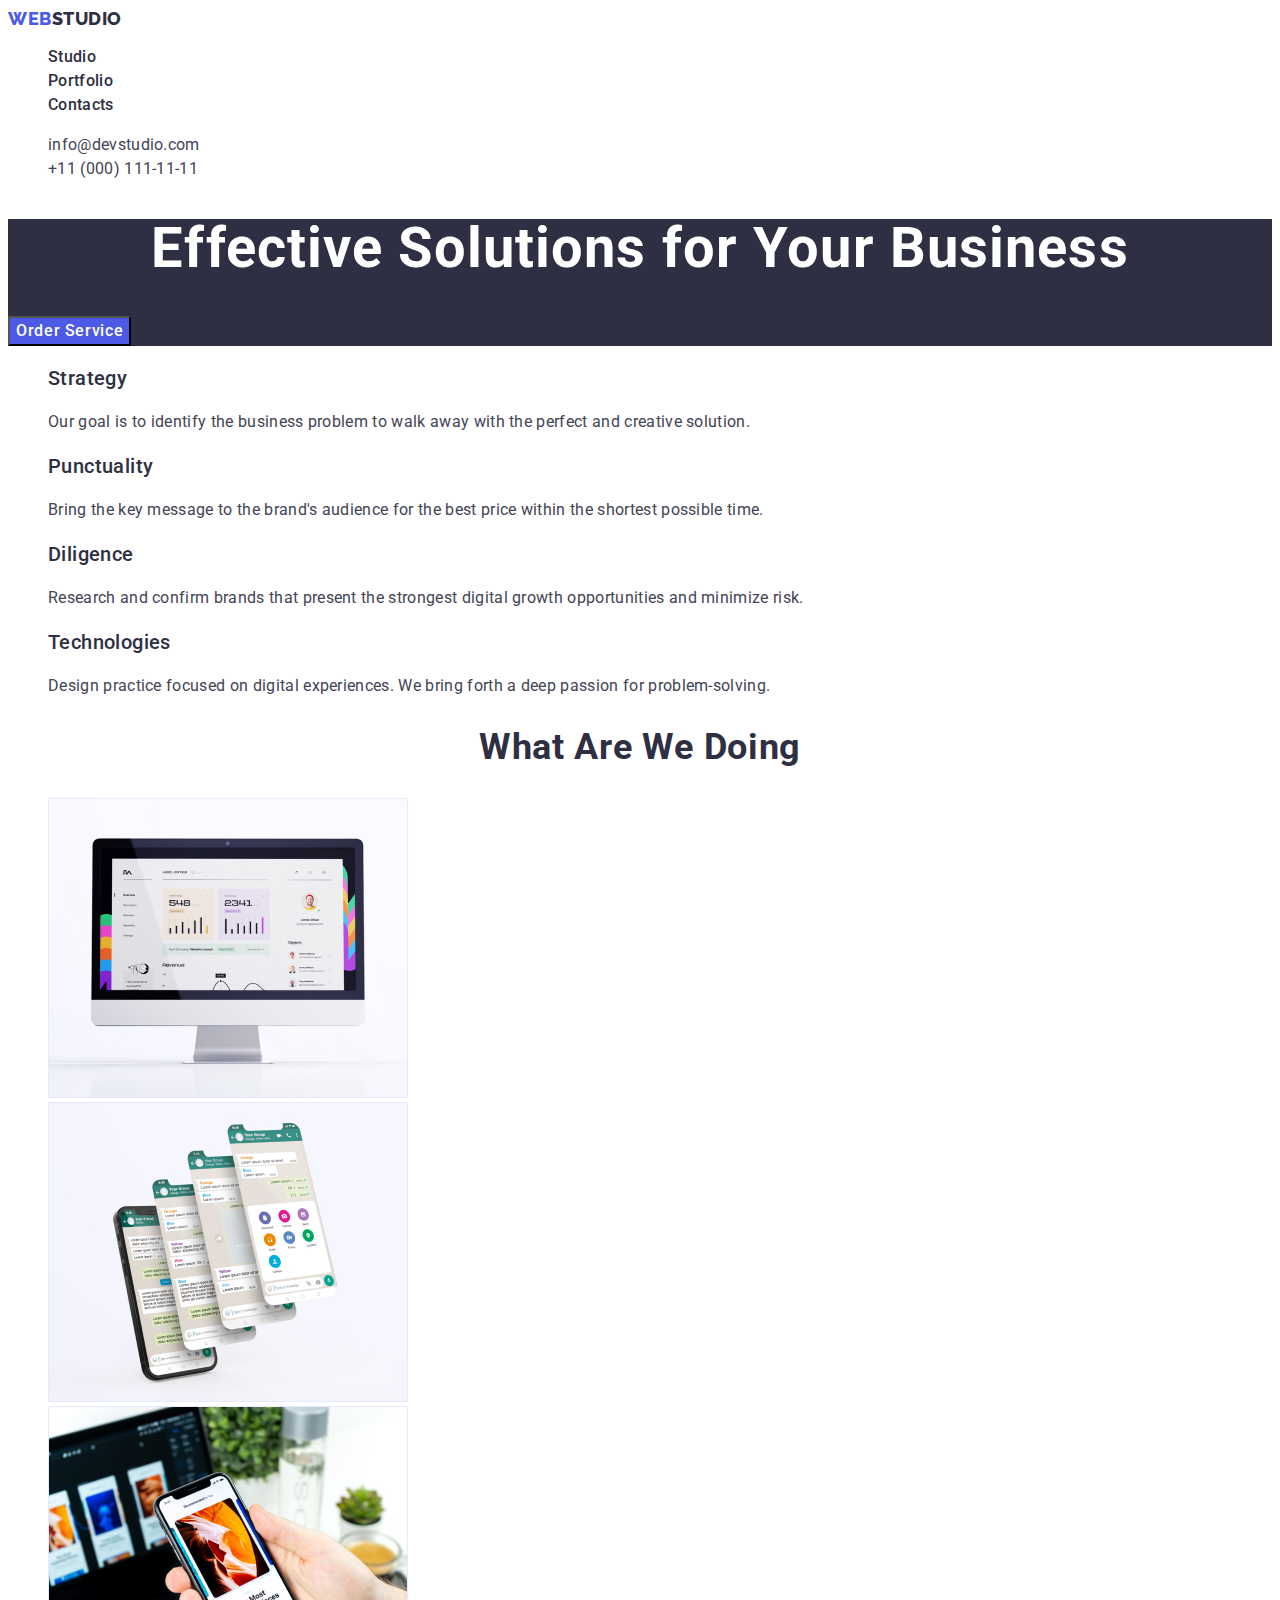
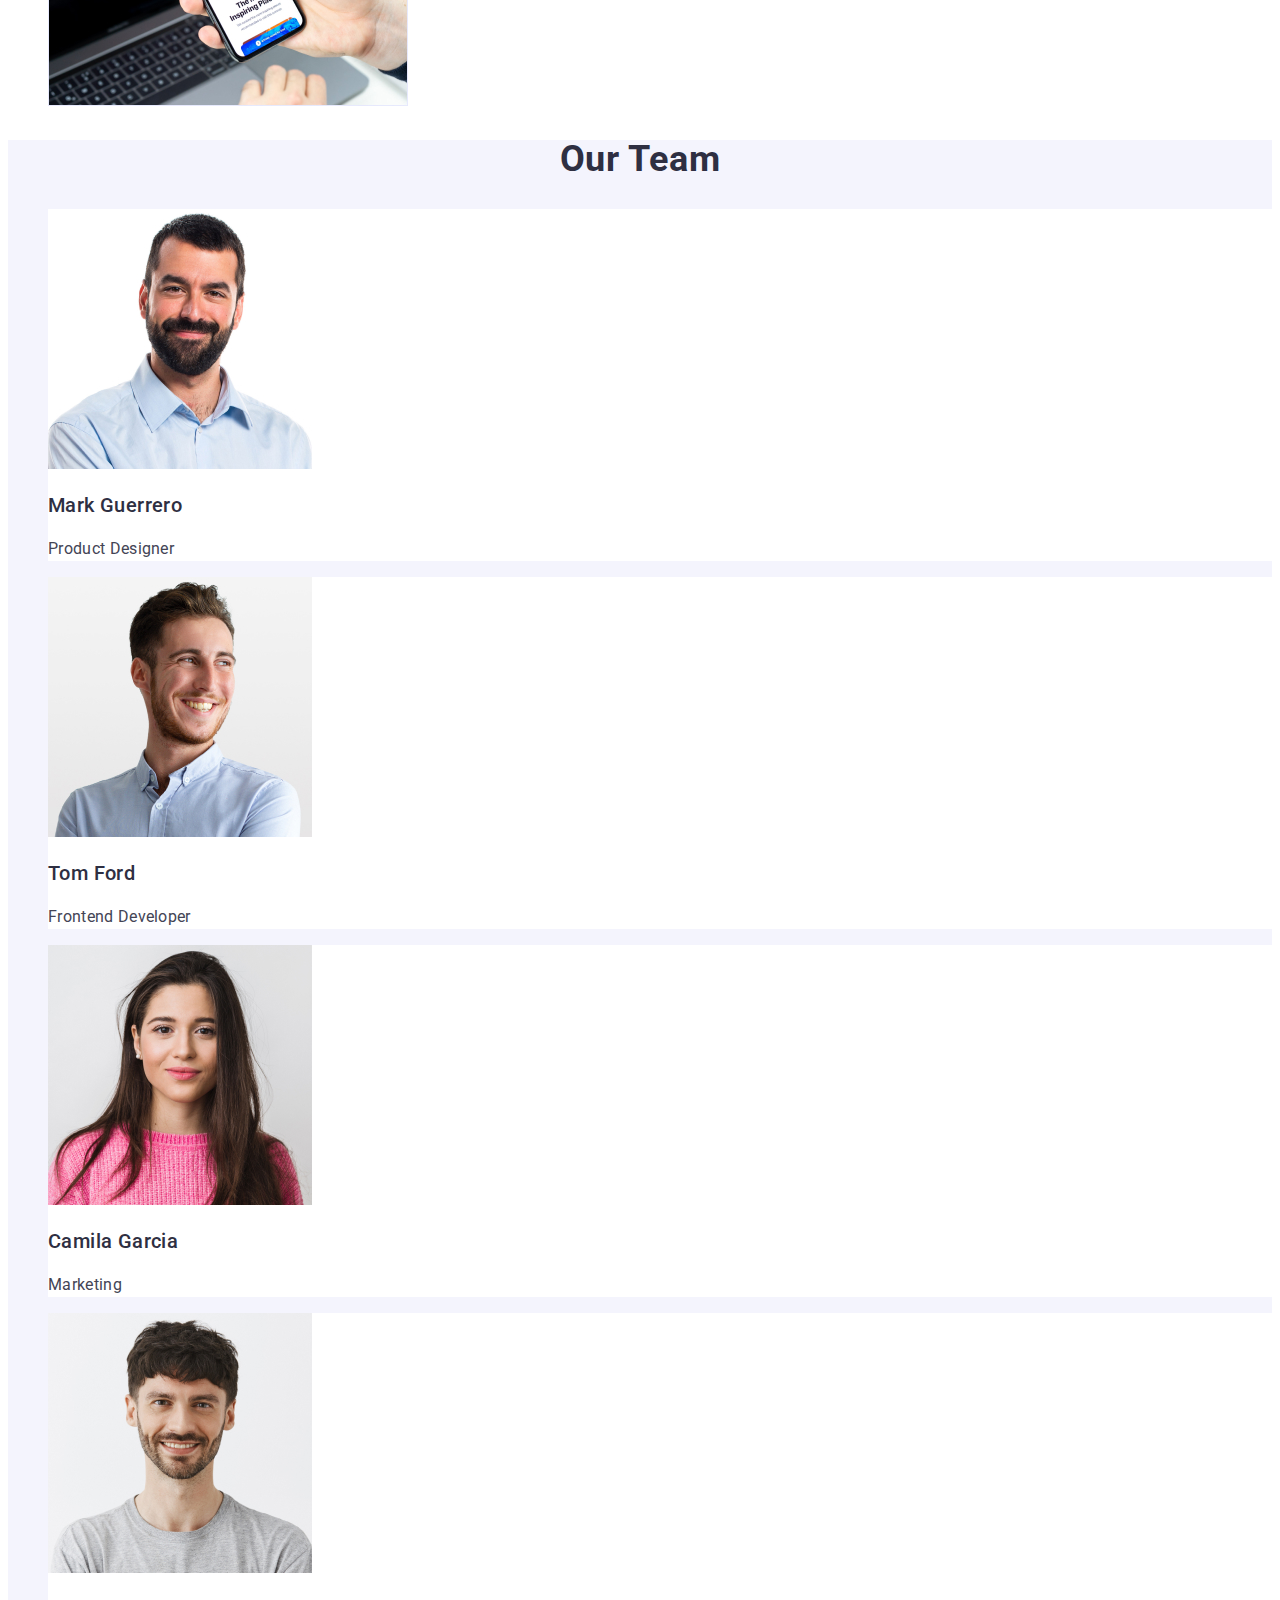
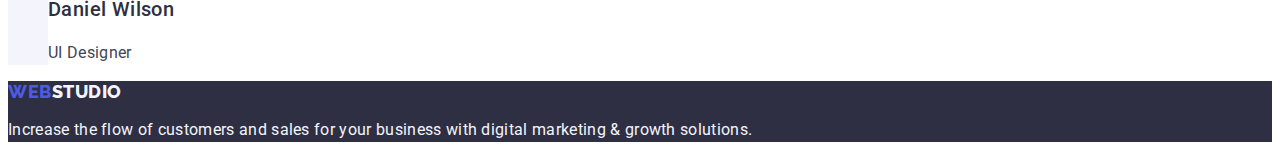
<file: index.html>
<!DOCTYPE html>
<html lang="en">
  <head>
    <meta charset="UTF-8" />
    <meta http-equiv="X-UA-Compatible" content="IE=edge" />
    <meta name="viewport" content="width=device-width, initial-scale=1.0" />
    <link rel="preconnect" href="https://fonts.googleapis.com" />
    <link rel="preconnect" href="https://fonts.gstatic.com" crossorigin />
    <link
      href="https://fonts.googleapis.com/css2?family=Raleway:wght@800&family=Roboto:wght@400;500;700;900&display=swap"
      rel="stylesheet"
    />
    <link rel="stylesheet" href="./css/styles.css" />
    <title>WebStudio</title>
  </head>
  <body>
    <!-- Шапка макету -->
    <header>
      <nav>
        <a href="./index.html" class="logo link"
          >Web<span class="logo-text-header">Studio</span></a
        >
        <ul class="site-nav list">
          <li><a href="./index.html" class="link">Studio</a></li>
          <li><a href="./portfolio.html" class="link">Portfolio</a></li>
          <li><a href="" class="link">Contacts</a></li>
        </ul>
      </nav>
      <!-- Контакти -->
      <address class="tel-email">
        <ul class="list">
          <li>
            <a href="mailto:info@devstudio.com" class="link"
              >info@devstudio.com</a
            >
          </li>
          <li>
            <a href="tel:+110001111111" class="link">+11 (000) 111-11-11</a>
          </li>
        </ul>
      </address>
    </header>
    <main>
      <!-- Секція Герой -->
      <section class="hero">
        <h1 class="hero-title">Effective Solutions for Your Business</h1>
        <button type="button" class="button hero-btn">Order Service</button>
      </section>
      <!-- Секція 1 -->
      <section class="section">
        <h2 class="section-title" hidden>advantages Webstudio</h2>
        <ul class="advantages list">
          <li>
            <h3 class="title">Strategy</h3>
            <p class="section-advantages-text">
              Our goal is to identify the business problem to walk away with the
              perfect and creative solution.
            </p>
          </li>
          <li>
            <h3 class="title">Punctuality</h3>
            <p class="section-advantages-text">
              Bring the key message to the brand's audience for the best price
              within the shortest possible time.
            </p>
          </li>
          <li>
            <h3 class="title">Diligence</h3>
            <p class="section-advantages-text">
              Research and confirm brands that present the strongest digital
              growth opportunities and minimize risk.
            </p>
          </li>
          <li>
            <h3 class="title">Technologies</h3>
            <p class="section-advantages-text">
              Design practice focused on digital experiences. We bring forth a
              deep passion for problem-solving.
            </p>
          </li>
        </ul>
      </section>
      <!-- Секція 2 -->
      <section class="section">
        <h2 class="section-title">What are we doing</h2>
        <ul class="list">
          <li>
            <img
              src="./images/mono.jpg"
              alt="monobblok"
              width="360"
              height="300"
            />
          </li>
          <li>
            <img
              src="./images/smart.jpg"
              alt="smartphone"
              width="360"
              height="300"
            />
          </li>
          <li>
            <img
              src="./images/smartnout.jpg"
              alt="smartphone in hands, laptop on the table"
              width="360"
              height="300"
            />
          </li>
        </ul>
      </section>
      <!-- Секція 3 -->
      <section class="section-team">
        <h2 class="section-team-title">Our Team</h2>
        <ul class="list">
          <li class="section-team-card">
            <img
              src="./images/mark.jpg"
              alt="photo mark guerrero"
              width="264"
              height="260"
            />
            <h3 class="section-team-title-empl">Mark Guerrero</h3>
            <p class="section-team-text">Product Designer</p>
          </li>
          <li class="section-team-card">
            <img
              src="./images/tom.jpg"
              alt="photo tom ford"
              width="264"
              height="260"
            />
            <h3 class="section-team-title-empl">Tom Ford</h3>
            <p class="section-team-text">Frontend Developer</p>
          </li>
          <li class="section-team-card">
            <img
              src="./images/camila.jpg"
              alt="photo camila garcia"
              width="264"
              height="260"
            />
            <h3 class="section-team-title-empl">Camila Garcia</h3>
            <p class="section-team-text">Marketing</p>
          </li>
          <li class="section-team-card">
            <img
              src="./images/daniel.jpg"
              alt="photo daniel wilson"
              width="264"
              height="260"
            />
            <h3 class="section-team-title-empl">Daniel Wilson</h3>
            <p class="section-team-text">UI Designer</p>
          </li>
        </ul>
      </section>
    </main>
    <!-- Футер -->
    <footer class="footer">
      <a href="./index.html" class="logo link"
        >Web<span class="logo-text-footer">Studio</span></a
      >
      <p class="footer-text">
        Increase the flow of customers and sales for your business with digital
        marketing & growth solutions.
      </p>
    </footer>
  </body>
</html>
</file>
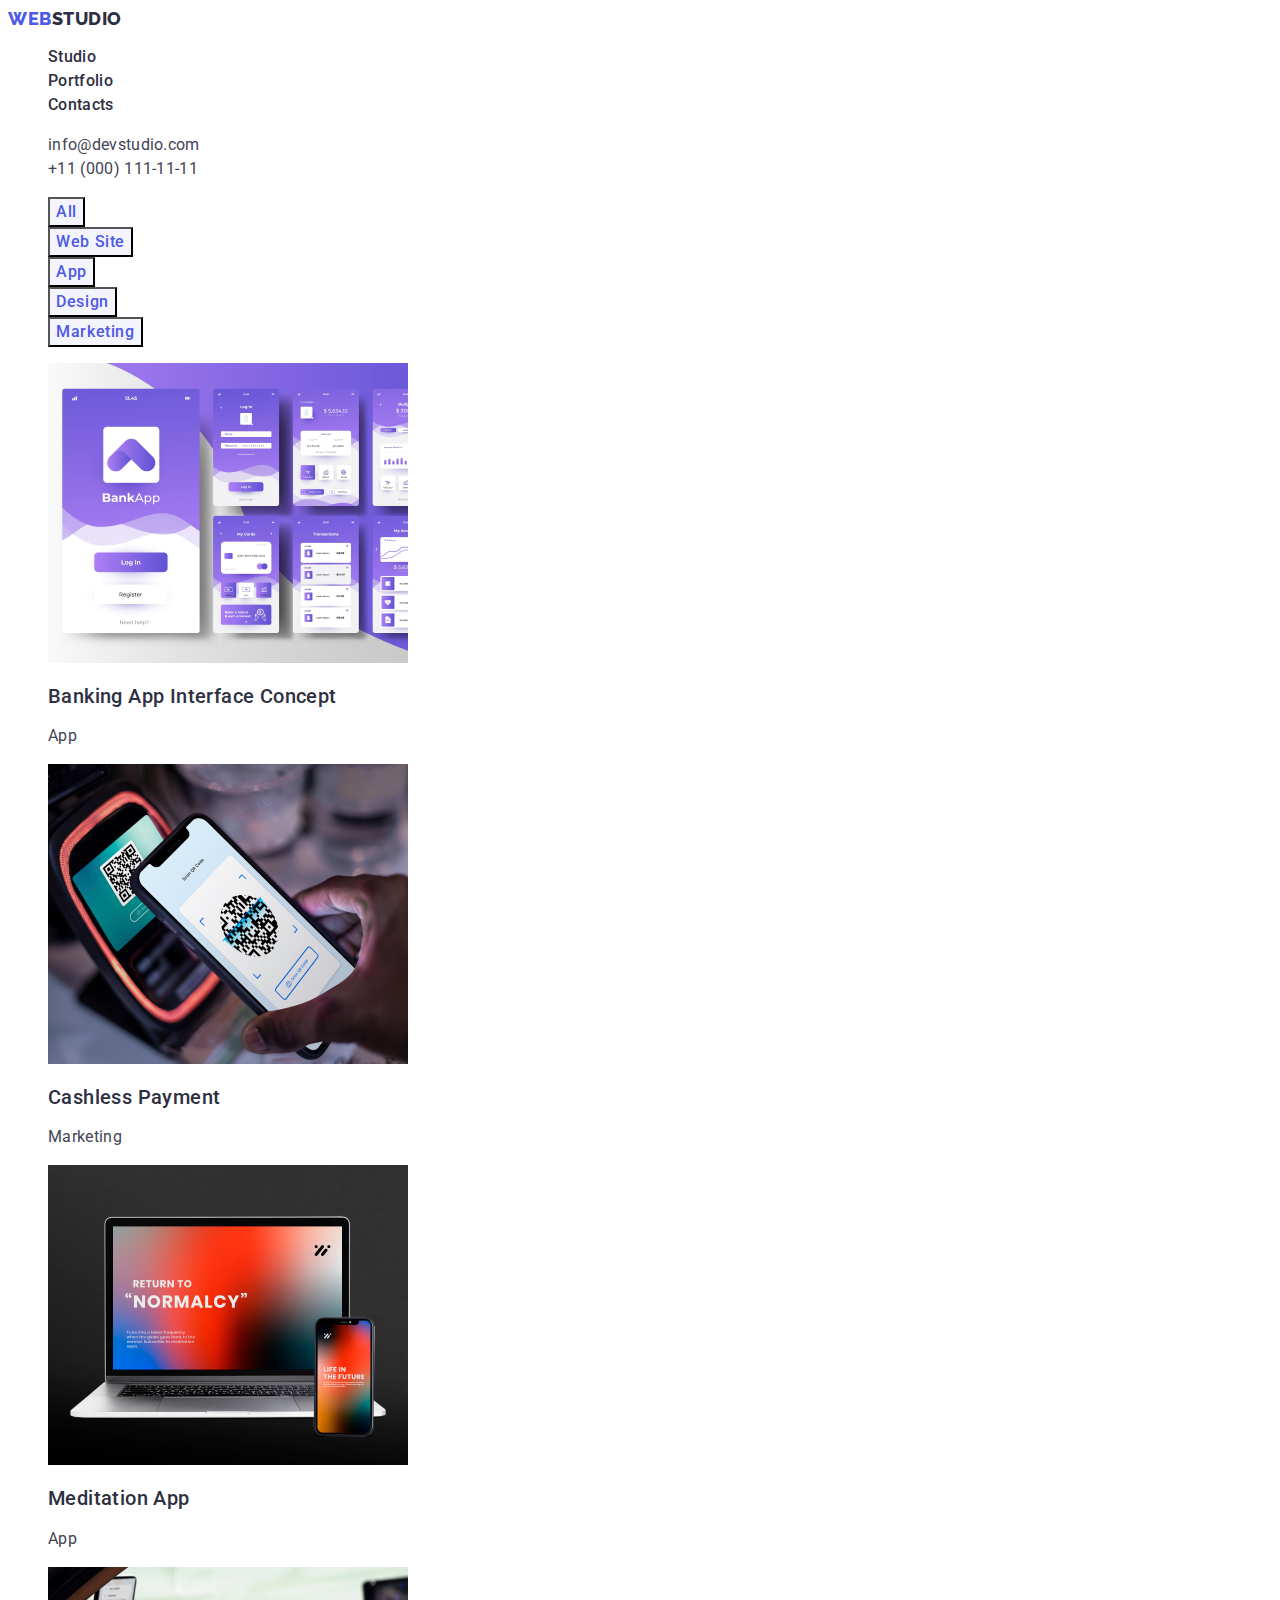
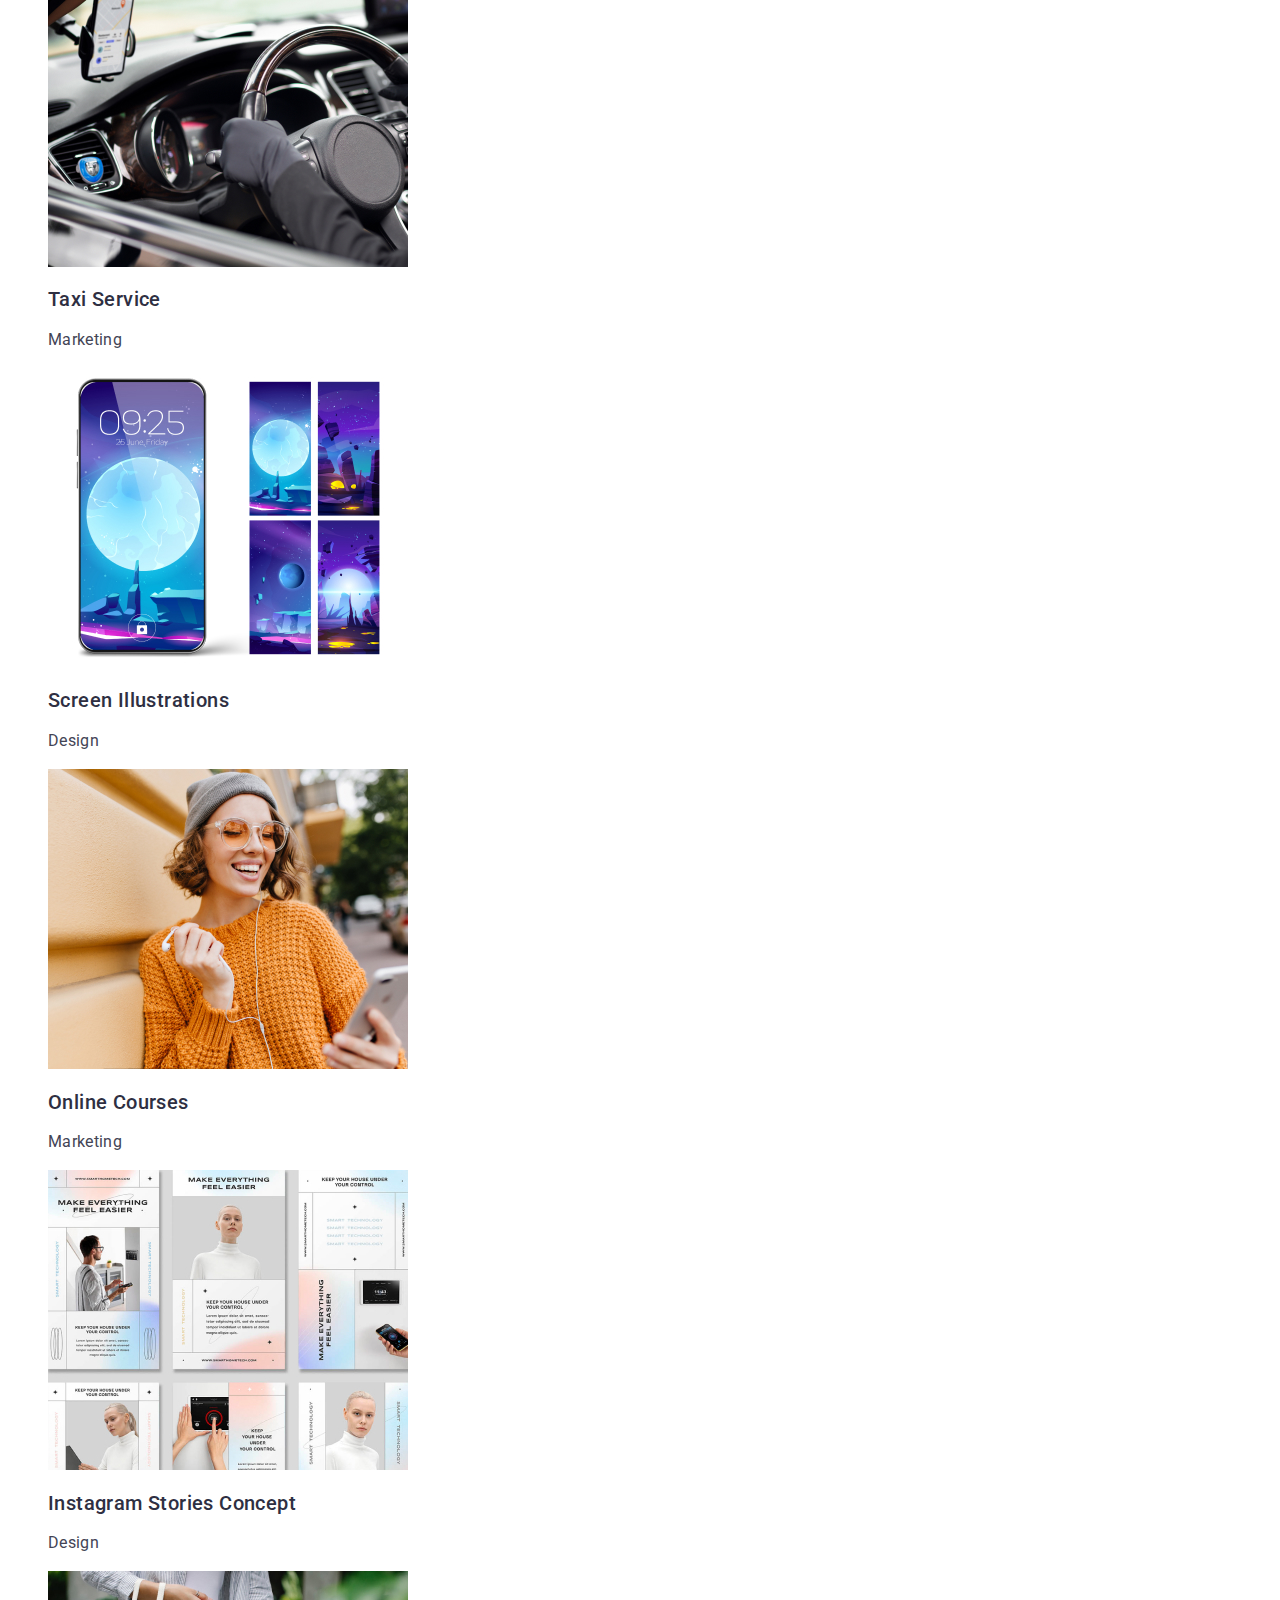
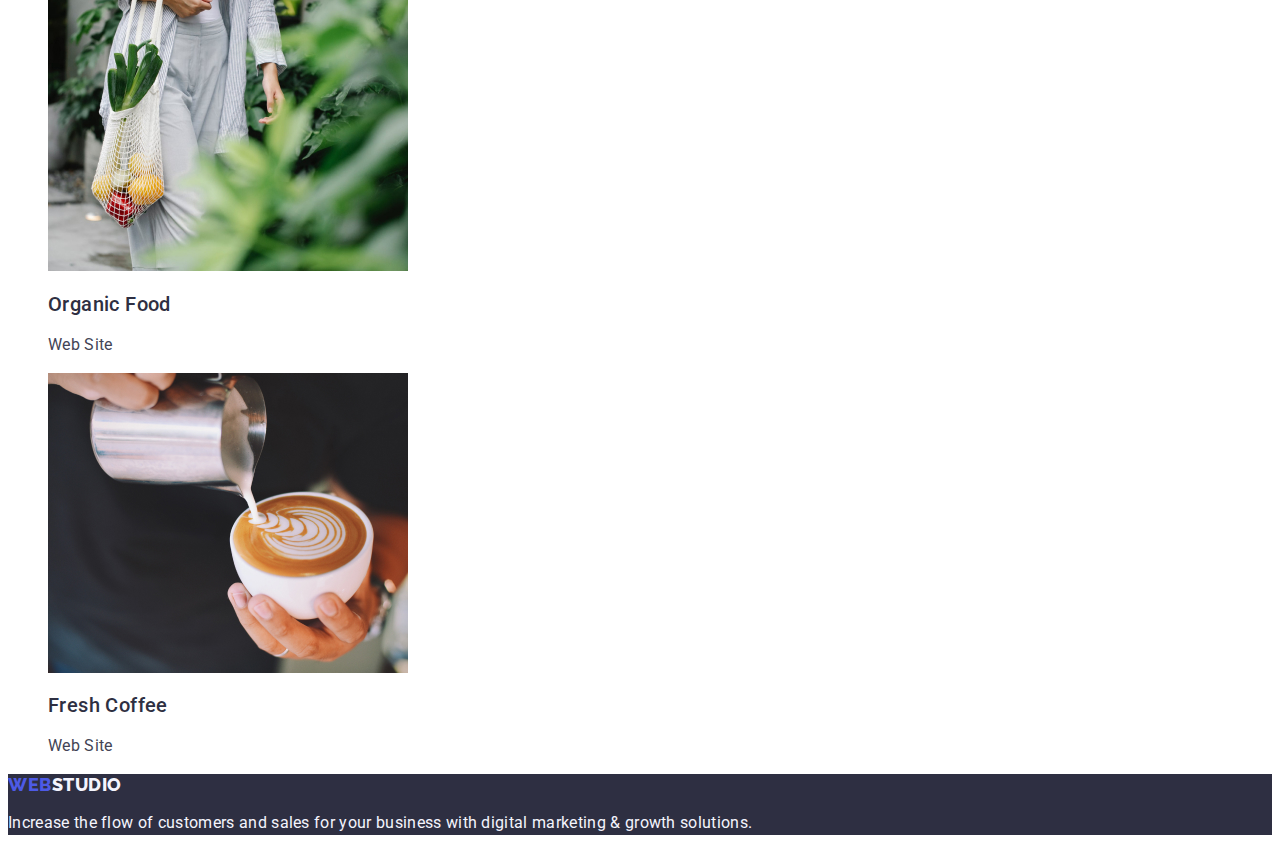
<file: portfolio.html>
<!DOCTYPE html>
<html lang="en">
  <head>
    <meta charset="UTF-8" />
    <meta http-equiv="X-UA-Compatible" content="IE=edge" />
    <meta name="viewport" content="width=device-width, initial-scale=1.0" />
    <link rel="preconnect" href="https://fonts.googleapis.com" />
    <link rel="preconnect" href="https://fonts.gstatic.com" crossorigin />
    <link
      href="https://fonts.googleapis.com/css2?family=Raleway:wght@800&family=Roboto:wght@400;500;700;900&display=swap"
      rel="stylesheet"
    />
    <link rel="stylesheet" href="./css/styles.css" />
    <title>Portfolio</title>
  </head>
  <body>
    <!-- Шапка макету -->
    <header>
      <nav>
        <a href="./index.html" class="logo link"
          >Web<span class="logo-text-header">Studio</span></a
        >
        <ul class="site-nav list">
          <li><a href="./index.html" class="link">Studio</a></li>
          <li><a href="./portfolio.html" class="link">Portfolio</a></li>
          <li><a href="" class="link">Contacts</a></li>
        </ul>
      </nav>
      <!-- Контакти -->
      <address class="tel-email">
        <ul class="list">
          <li>
            <a href="mailto:info@devstudio.com" class="link"
              >info@devstudio.com</a
            >
          </li>
          <li>
            <a href="tel:+110001111111" class="link">+11 (000) 111-11-11</a>
          </li>
        </ul>
      </address>
    </header>
    <main>
      <section>
        <h1 hidden>Portfolio</h1>
        <!--  Фільтр кнопок-->
        <ul class="list">
          <li>
            <button type="button" class="button filters">All</button>
          </li>
          <li>
            <button type="button" class="button filters">Web Site</button>
          </li>
          <li>
            <button type="button" class="button filters">App</button>
          </li>
          <li>
            <button type="button" class="button filters">Design</button>
          </li>
          <li>
            <button type="button" class="button filters">Marketing</button>
          </li>
        </ul>
        <!-- Послуги -->
        <ul class="services list">
          <li class="services-list">
            <a class="link" href=""
              ><img
                src="./images/portfolio-images/bank-concept.jpg"
                alt="bannking
            app interface"
                width="360"
                height="300"
              />
              <h2 class="services-title">Banking App Interface Concept</h2>
              <p class="services-text">App</p></a
            >
          </li>
          <li class="services-list">
            <a class="link" href=""
              ><img
                src="./images/portfolio-images/cash-paym.jpg"
                alt="phone with qr code"
                width="360"
                height="300"
              />
              <h2 class="services-title">Cashless Payment</h2>
              <p class="services-text">Marketing</p></a
            >
          </li>
          <li class="services-list">
            <a class="link" href=""
              ><img
                src="./images/portfolio-images/medit-app.jpg"
                alt="laptop and phone"
                width="360"
                height="300"
              />
              <h2 class="services-title">Meditation App</h2>
              <p class="services-text">App</p></a
            >
          </li>
          <li class="services-list">
            <a class="link" href="">
              <img
                src="./images/portfolio-images/taxi.jpg"
                alt="the steering wheel of the car and the phone on the windshield"
                width="360"
                height="300"
              />
              <h2 class="services-title">Taxi Service</h2>
              <p class="services-text">Marketing</p></a
            >
          </li>
          <li class="services-list">
            <a class="link" href="">
              <img
                src="./images/portfolio-images/screen-ill.jpg"
                alt="phone screen"
                width="360"
                height="300"
              />
              <h2 class="services-title">Screen Illustrations</h2>
              <p class="services-text">Design</p></a
            >
          </li>
          <li class="services-list">
            <a class="link" href="">
              <img
                src="./images/portfolio-images/onl-cours.jpg"
                alt="girl with phone"
                width="360"
                height="300"
              />
              <h2 class="services-title">Online Courses</h2>
              <p class="services-text">Marketing</p></a
            >
          </li>
          <li class="services-list">
            <a class="link" href="">
              <img
                src="./images/portfolio-images/inst-concept.jpg"
                alt="photo of a girl and options for managing a smart home"
                width="360"
                height="300"
              />
              <h2 class="services-title">Instagram Stories Concept</h2>
              <p class="services-text">Design</p></a
            >
          </li>
          <li class="services-list">
            <a class="link" href="">
              <img
                src="./images/portfolio-images/org-food.jpg"
                alt="girl with fresh fruit"
                width="360"
                height="300"
              />
              <h2 class="services-title">Organic Food</h2>
              <p class="services-text">Web Site</p></a
            >
          </li>
          <li class="services-list">
            <a class="link" href="">
              <img
                src="./images/portfolio-images/coffe.jpg"
                alt="a cup of coffee"
                width="360"
                height="300"
              />
              <h2 class="services-title">Fresh Coffee</h2>
              <p class="services-text">Web Site</p></a
            >
          </li>
        </ul>
      </section>
    </main>
    <!-- Футер -->
    <footer class="footer">
      <a href="./index.html" class="logo link"
        >Web<span class="logo-text-footer">Studio</span></a
      >
      <p class="footer-text">
        Increase the flow of customers and sales for your business with digital
        marketing & growth solutions.
      </p>
    </footer>
  </body>
</html>
</file>
<file: css/styles.css>
:root {
  --primary-brand-color: #4d5ae5;
  --pressed-state-color: #404bbf;
  --title-text-color: #2e2f42;
  --body-text-color: #434455;
  --accent-color: #e7e9fc;
  --background-section-color: #f4f4fd;
  --background-dark-color: #2e2f42;
  --background-white-color: #ffffff;
}

body {
  background-color: var(--background-white-color);
  color: var(--body-text-color);
  font-family: 'Roboto', sans-serif;
}
/* Скидання значень */
.list {
  list-style: none;
}

.link {
  text-decoration: none;
}
/* Логотип */
.logo {
  color: var(--title-text-color);
  font-family: 'Raleway', sans-serif;
  font-weight: 800;
  font-size: 18px;
  line-height: 1.17;
  letter-spacing: 0.03em;
  text-transform: uppercase;
  color: #4d5ae5;
}
.logo-text-header {
  color: var(--title-text-color);
}

/* Навігація */
.site-nav .link {
  color: var(--title-text-color);
  font-weight: 500;
  font-size: 16px;
  line-height: 1.5;
  letter-spacing: 0.02em;
}

.site-nav .link:hover,
.site-nav .link:focus {
  color: var(--pressed-state-color);
}
/* Контакти */
.tel-email .link {
  color: var(--body-text-color);
}
.tel-email {
  font-style: normal;
  font-size: 16px;
  line-height: 1.5;
  letter-spacing: 0.02em;
}

.tel-email .link:hover,
.tel-email .link:focus {
  color: var(--pressed-state-color);
}

/* Секція герой */

.hero {
  background-color: var(--background-dark-color);
}
.hero-title {
  color: var(--background-white-color);
  font-weight: 700;
  font-size: 56px;
  line-height: 1.07;
  text-align: center;
  letter-spacing: 0.02em;
}

/* Кнопки */
.button {
  background-color: var(--primary-brand-color);
  color: var(--background-white-color);
  font-family: inherit;
  font-weight: 500;
  font-size: 16px;
  line-height: 1.5;
  align-items: center;
  letter-spacing: 0.04em;
  cursor: pointer;
}

.button.hero-btn:hover,
.button.hero-btn:focus {
  background-color: var(--pressed-state-color);
}
.button.filters {
  background-color: var(--background-section-color);
  color: var(--primary-brand-color);
}

.button.filters:hover,
.button.filters:focus {
  background-color: var(--pressed-state-color);
  color: var(--background-white-color);
}

.section-title,
.section-team-title {
  color: var(--title-text-color);
  font-weight: 700;
  font-size: 36px;
  line-height: 1.11;
  text-align: center;
  letter-spacing: 0.02em;
  text-transform: capitalize;
}
/* Секція 1 */
.advantages .title,
.services-title,
.section-team-title-empl {
  color: var(--title-text-color);
  font-weight: 500;
  font-size: 20px;
  line-height: 1.2;
  letter-spacing: 0.02em;
}

.section-advantages-text,
.section-team-text,
.services-text,
.footer-text {
  font-size: 16px;
  line-height: 1.5;
  letter-spacing: 0.02em;
}

.services-text {
  color: var(--body-text-color);
}
/* Секція 3 */
.section-team {
  background-color: var(--background-section-color);
}
.section-team-card {
  background-color: var(--background-white-color);
}
/* футер */
.footer {
  background-color: var(--background-dark-color);
  color: var(--background-section-color);
}
.logo-text-footer {
  color: var(--background-section-color);
}
</file>
